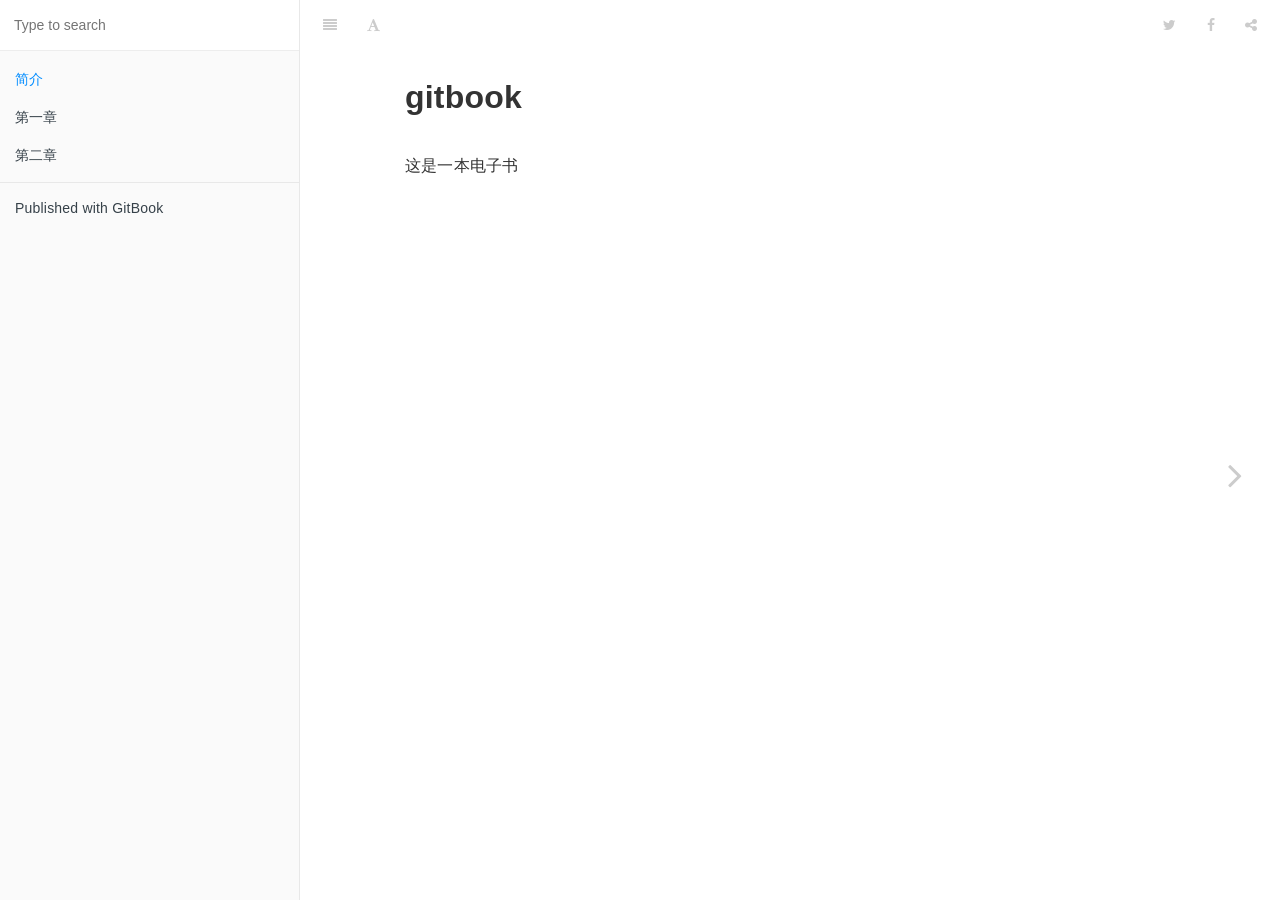
<file: gitbook/_book/index.html>
<!DOCTYPE HTML>
<html lang="" >
    <head>
        <meta charset="UTF-8">
        <meta content="text/html; charset=utf-8" http-equiv="Content-Type">
        <title>简介 · GitBook</title>
        <meta http-equiv="X-UA-Compatible" content="IE=edge" />
        <meta name="description" content="">
        <meta name="generator" content="GitBook 3.2.3">
        
        
        
    
    <link rel="stylesheet" href="gitbook/style.css">

    
            
                
                <link rel="stylesheet" href="gitbook/gitbook-plugin-highlight/website.css">
                
            
                
                <link rel="stylesheet" href="gitbook/gitbook-plugin-search/search.css">
                
            
                
                <link rel="stylesheet" href="gitbook/gitbook-plugin-fontsettings/website.css">
                
            
        

    

    
        
    
        
    
        
    
        
    
        
    
        
    

        
    
    
    <meta name="HandheldFriendly" content="true"/>
    <meta name="viewport" content="width=device-width, initial-scale=1, user-scalable=no">
    <meta name="apple-mobile-web-app-capable" content="yes">
    <meta name="apple-mobile-web-app-status-bar-style" content="black">
    <link rel="apple-touch-icon-precomposed" sizes="152x152" href="gitbook/images/apple-touch-icon-precomposed-152.png">
    <link rel="shortcut icon" href="gitbook/images/favicon.ico" type="image/x-icon">

    
    <link rel="next" href="ch01.html" />
    
    

    </head>
    <body>
        
<div class="book">
    <div class="book-summary">
        
            
<div id="book-search-input" role="search">
    <input type="text" placeholder="Type to search" />
</div>

            
                <nav role="navigation">
                


<ul class="summary">
    
    

    

    
        
        
    
        <li class="chapter active" data-level="1.1" data-path="./">
            
                <a href="./">
            
                    
                    简介
            
                </a>
            

            
        </li>
    
        <li class="chapter " data-level="1.2" data-path="ch01.html">
            
                <a href="ch01.html">
            
                    
                    第一章
            
                </a>
            

            
        </li>
    
        <li class="chapter " data-level="1.3" data-path="ch02.html">
            
                <a href="ch02.html">
            
                    
                    第二章
            
                </a>
            

            
        </li>
    

    

    <li class="divider"></li>

    <li>
        <a href="https://www.gitbook.com" target="blank" class="gitbook-link">
            Published with GitBook
        </a>
    </li>
</ul>


                </nav>
            
        
    </div>

    <div class="book-body">
        
            <div class="body-inner">
                
                    

<div class="book-header" role="navigation">
    

    <!-- Title -->
    <h1>
        <i class="fa fa-circle-o-notch fa-spin"></i>
        <a href="." >简介</a>
    </h1>
</div>




                    <div class="page-wrapper" tabindex="-1" role="main">
                        <div class="page-inner">
                            
<div id="book-search-results">
    <div class="search-noresults">
    
                                <section class="normal markdown-section">
                                
                                <h1 id="gitbook">gitbook</h1>
<p>&#x8FD9;&#x662F;&#x4E00;&#x672C;&#x7535;&#x5B50;&#x4E66;</p>

                                
                                </section>
                            
    </div>
    <div class="search-results">
        <div class="has-results">
            
            <h1 class="search-results-title"><span class='search-results-count'></span> results matching "<span class='search-query'></span>"</h1>
            <ul class="search-results-list"></ul>
            
        </div>
        <div class="no-results">
            
            <h1 class="search-results-title">No results matching "<span class='search-query'></span>"</h1>
            
        </div>
    </div>
</div>

                        </div>
                    </div>
                
            </div>

            
                
                
                <a href="ch01.html" class="navigation navigation-next navigation-unique" aria-label="Next page: 第一章">
                    <i class="fa fa-angle-right"></i>
                </a>
                
            
        
    </div>

    <script>
        var gitbook = gitbook || [];
        gitbook.push(function() {
            gitbook.page.hasChanged({"page":{"title":"简介","level":"1.1","depth":1,"next":{"title":"第一章","level":"1.2","depth":1,"path":"ch01.md","ref":"ch01.md","articles":[]},"dir":"ltr"},"config":{"gitbook":"*","theme":"default","variables":{},"plugins":[],"pluginsConfig":{"highlight":{},"search":{},"lunr":{"maxIndexSize":1000000,"ignoreSpecialCharacters":false},"sharing":{"facebook":true,"twitter":true,"google":false,"weibo":false,"instapaper":false,"vk":false,"all":["facebook","google","twitter","weibo","instapaper"]},"fontsettings":{"theme":"white","family":"sans","size":2},"theme-default":{"styles":{"website":"styles/website.css","pdf":"styles/pdf.css","epub":"styles/epub.css","mobi":"styles/mobi.css","ebook":"styles/ebook.css","print":"styles/print.css"},"showLevel":false}},"structure":{"langs":"LANGS.md","readme":"README.md","glossary":"GLOSSARY.md","summary":"SUMMARY.md"},"pdf":{"pageNumbers":true,"fontSize":12,"fontFamily":"Arial","paperSize":"a4","chapterMark":"pagebreak","pageBreaksBefore":"/","margin":{"right":62,"left":62,"top":56,"bottom":56}},"styles":{"website":"styles/website.css","pdf":"styles/pdf.css","epub":"styles/epub.css","mobi":"styles/mobi.css","ebook":"styles/ebook.css","print":"styles/print.css"}},"file":{"path":"README.md","mtime":"2020-02-21T01:41:39.051Z","type":"markdown"},"gitbook":{"version":"3.2.3","time":"2020-02-21T02:36:50.437Z"},"basePath":".","book":{"language":""}});
        });
    </script>
</div>

        
    <script src="gitbook/gitbook.js"></script>
    <script src="gitbook/theme.js"></script>
    
        
        <script src="gitbook/gitbook-plugin-search/search-engine.js"></script>
        
    
        
        <script src="gitbook/gitbook-plugin-search/search.js"></script>
        
    
        
        <script src="gitbook/gitbook-plugin-lunr/lunr.min.js"></script>
        
    
        
        <script src="gitbook/gitbook-plugin-lunr/search-lunr.js"></script>
        
    
        
        <script src="gitbook/gitbook-plugin-sharing/buttons.js"></script>
        
    
        
        <script src="gitbook/gitbook-plugin-fontsettings/fontsettings.js"></script>
        
    

    </body>
</html>
</file>
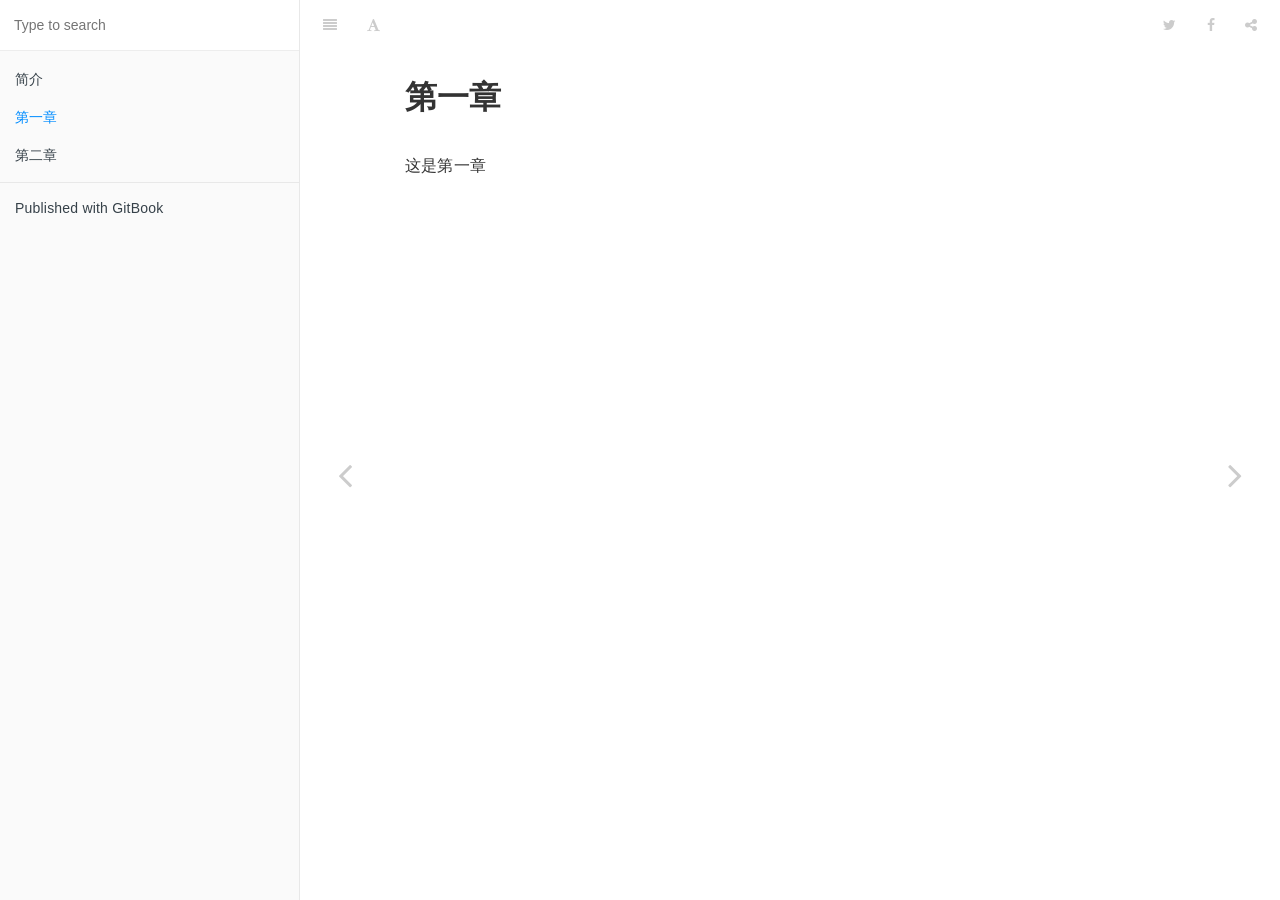
<file: gitbook/_book/ch01.html>
<!DOCTYPE HTML>
<html lang="" >
    <head>
        <meta charset="UTF-8">
        <meta content="text/html; charset=utf-8" http-equiv="Content-Type">
        <title>第一章 · GitBook</title>
        <meta http-equiv="X-UA-Compatible" content="IE=edge" />
        <meta name="description" content="">
        <meta name="generator" content="GitBook 3.2.3">
        
        
        
    
    <link rel="stylesheet" href="gitbook/style.css">

    
            
                
                <link rel="stylesheet" href="gitbook/gitbook-plugin-highlight/website.css">
                
            
                
                <link rel="stylesheet" href="gitbook/gitbook-plugin-search/search.css">
                
            
                
                <link rel="stylesheet" href="gitbook/gitbook-plugin-fontsettings/website.css">
                
            
        

    

    
        
    
        
    
        
    
        
    
        
    
        
    

        
    
    
    <meta name="HandheldFriendly" content="true"/>
    <meta name="viewport" content="width=device-width, initial-scale=1, user-scalable=no">
    <meta name="apple-mobile-web-app-capable" content="yes">
    <meta name="apple-mobile-web-app-status-bar-style" content="black">
    <link rel="apple-touch-icon-precomposed" sizes="152x152" href="gitbook/images/apple-touch-icon-precomposed-152.png">
    <link rel="shortcut icon" href="gitbook/images/favicon.ico" type="image/x-icon">

    
    <link rel="next" href="ch02.html" />
    
    
    <link rel="prev" href="./" />
    

    </head>
    <body>
        
<div class="book">
    <div class="book-summary">
        
            
<div id="book-search-input" role="search">
    <input type="text" placeholder="Type to search" />
</div>

            
                <nav role="navigation">
                


<ul class="summary">
    
    

    

    
        
        
    
        <li class="chapter " data-level="1.1" data-path="./">
            
                <a href="./">
            
                    
                    简介
            
                </a>
            

            
        </li>
    
        <li class="chapter active" data-level="1.2" data-path="ch01.html">
            
                <a href="ch01.html">
            
                    
                    第一章
            
                </a>
            

            
        </li>
    
        <li class="chapter " data-level="1.3" data-path="ch02.html">
            
                <a href="ch02.html">
            
                    
                    第二章
            
                </a>
            

            
        </li>
    

    

    <li class="divider"></li>

    <li>
        <a href="https://www.gitbook.com" target="blank" class="gitbook-link">
            Published with GitBook
        </a>
    </li>
</ul>


                </nav>
            
        
    </div>

    <div class="book-body">
        
            <div class="body-inner">
                
                    

<div class="book-header" role="navigation">
    

    <!-- Title -->
    <h1>
        <i class="fa fa-circle-o-notch fa-spin"></i>
        <a href="." >第一章</a>
    </h1>
</div>




                    <div class="page-wrapper" tabindex="-1" role="main">
                        <div class="page-inner">
                            
<div id="book-search-results">
    <div class="search-noresults">
    
                                <section class="normal markdown-section">
                                
                                <h1 id="&#x7B2C;&#x4E00;&#x7AE0;">&#x7B2C;&#x4E00;&#x7AE0;</h1>
<p>&#x8FD9;&#x662F;&#x7B2C;&#x4E00;&#x7AE0;</p>

                                
                                </section>
                            
    </div>
    <div class="search-results">
        <div class="has-results">
            
            <h1 class="search-results-title"><span class='search-results-count'></span> results matching "<span class='search-query'></span>"</h1>
            <ul class="search-results-list"></ul>
            
        </div>
        <div class="no-results">
            
            <h1 class="search-results-title">No results matching "<span class='search-query'></span>"</h1>
            
        </div>
    </div>
</div>

                        </div>
                    </div>
                
            </div>

            
                
                <a href="./" class="navigation navigation-prev " aria-label="Previous page: 简介">
                    <i class="fa fa-angle-left"></i>
                </a>
                
                
                <a href="ch02.html" class="navigation navigation-next " aria-label="Next page: 第二章">
                    <i class="fa fa-angle-right"></i>
                </a>
                
            
        
    </div>

    <script>
        var gitbook = gitbook || [];
        gitbook.push(function() {
            gitbook.page.hasChanged({"page":{"title":"第一章","level":"1.2","depth":1,"next":{"title":"第二章","level":"1.3","depth":1,"path":"ch02.md","ref":"ch02.md","articles":[]},"previous":{"title":"简介","level":"1.1","depth":1,"path":"README.md","ref":"README.md","articles":[]},"dir":"ltr"},"config":{"gitbook":"*","theme":"default","variables":{},"plugins":[],"pluginsConfig":{"highlight":{},"search":{},"lunr":{"maxIndexSize":1000000,"ignoreSpecialCharacters":false},"sharing":{"facebook":true,"twitter":true,"google":false,"weibo":false,"instapaper":false,"vk":false,"all":["facebook","google","twitter","weibo","instapaper"]},"fontsettings":{"theme":"white","family":"sans","size":2},"theme-default":{"styles":{"website":"styles/website.css","pdf":"styles/pdf.css","epub":"styles/epub.css","mobi":"styles/mobi.css","ebook":"styles/ebook.css","print":"styles/print.css"},"showLevel":false}},"structure":{"langs":"LANGS.md","readme":"README.md","glossary":"GLOSSARY.md","summary":"SUMMARY.md"},"pdf":{"pageNumbers":true,"fontSize":12,"fontFamily":"Arial","paperSize":"a4","chapterMark":"pagebreak","pageBreaksBefore":"/","margin":{"right":62,"left":62,"top":56,"bottom":56}},"styles":{"website":"styles/website.css","pdf":"styles/pdf.css","epub":"styles/epub.css","mobi":"styles/mobi.css","ebook":"styles/ebook.css","print":"styles/print.css"}},"file":{"path":"ch01.md","mtime":"2020-02-21T01:39:13.691Z","type":"markdown"},"gitbook":{"version":"3.2.3","time":"2020-02-21T02:36:50.437Z"},"basePath":".","book":{"language":""}});
        });
    </script>
</div>

        
    <script src="gitbook/gitbook.js"></script>
    <script src="gitbook/theme.js"></script>
    
        
        <script src="gitbook/gitbook-plugin-search/search-engine.js"></script>
        
    
        
        <script src="gitbook/gitbook-plugin-search/search.js"></script>
        
    
        
        <script src="gitbook/gitbook-plugin-lunr/lunr.min.js"></script>
        
    
        
        <script src="gitbook/gitbook-plugin-lunr/search-lunr.js"></script>
        
    
        
        <script src="gitbook/gitbook-plugin-sharing/buttons.js"></script>
        
    
        
        <script src="gitbook/gitbook-plugin-fontsettings/fontsettings.js"></script>
        
    

    </body>
</html>
</file>
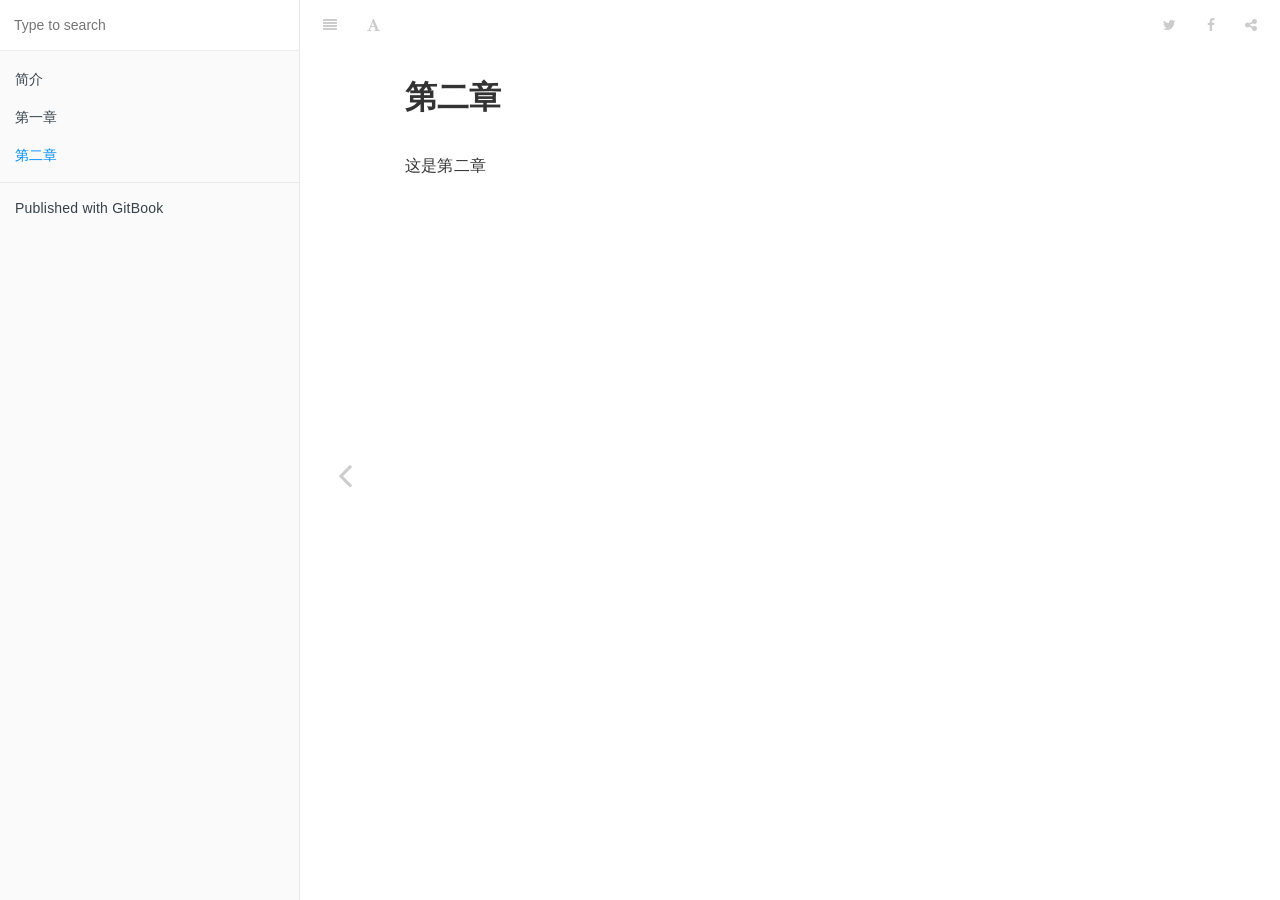
<file: gitbook/_book/ch02.html>
<!DOCTYPE HTML>
<html lang="" >
    <head>
        <meta charset="UTF-8">
        <meta content="text/html; charset=utf-8" http-equiv="Content-Type">
        <title>第二章 · GitBook</title>
        <meta http-equiv="X-UA-Compatible" content="IE=edge" />
        <meta name="description" content="">
        <meta name="generator" content="GitBook 3.2.3">
        
        
        
    
    <link rel="stylesheet" href="gitbook/style.css">

    
            
                
                <link rel="stylesheet" href="gitbook/gitbook-plugin-highlight/website.css">
                
            
                
                <link rel="stylesheet" href="gitbook/gitbook-plugin-search/search.css">
                
            
                
                <link rel="stylesheet" href="gitbook/gitbook-plugin-fontsettings/website.css">
                
            
        

    

    
        
    
        
    
        
    
        
    
        
    
        
    

        
    
    
    <meta name="HandheldFriendly" content="true"/>
    <meta name="viewport" content="width=device-width, initial-scale=1, user-scalable=no">
    <meta name="apple-mobile-web-app-capable" content="yes">
    <meta name="apple-mobile-web-app-status-bar-style" content="black">
    <link rel="apple-touch-icon-precomposed" sizes="152x152" href="gitbook/images/apple-touch-icon-precomposed-152.png">
    <link rel="shortcut icon" href="gitbook/images/favicon.ico" type="image/x-icon">

    
    
    <link rel="prev" href="ch01.html" />
    

    </head>
    <body>
        
<div class="book">
    <div class="book-summary">
        
            
<div id="book-search-input" role="search">
    <input type="text" placeholder="Type to search" />
</div>

            
                <nav role="navigation">
                


<ul class="summary">
    
    

    

    
        
        
    
        <li class="chapter " data-level="1.1" data-path="./">
            
                <a href="./">
            
                    
                    简介
            
                </a>
            

            
        </li>
    
        <li class="chapter " data-level="1.2" data-path="ch01.html">
            
                <a href="ch01.html">
            
                    
                    第一章
            
                </a>
            

            
        </li>
    
        <li class="chapter active" data-level="1.3" data-path="ch02.html">
            
                <a href="ch02.html">
            
                    
                    第二章
            
                </a>
            

            
        </li>
    

    

    <li class="divider"></li>

    <li>
        <a href="https://www.gitbook.com" target="blank" class="gitbook-link">
            Published with GitBook
        </a>
    </li>
</ul>


                </nav>
            
        
    </div>

    <div class="book-body">
        
            <div class="body-inner">
                
                    

<div class="book-header" role="navigation">
    

    <!-- Title -->
    <h1>
        <i class="fa fa-circle-o-notch fa-spin"></i>
        <a href="." >第二章</a>
    </h1>
</div>




                    <div class="page-wrapper" tabindex="-1" role="main">
                        <div class="page-inner">
                            
<div id="book-search-results">
    <div class="search-noresults">
    
                                <section class="normal markdown-section">
                                
                                <h1 id="&#x7B2C;&#x4E8C;&#x7AE0;">&#x7B2C;&#x4E8C;&#x7AE0;</h1>
<p>&#x8FD9;&#x662F;&#x7B2C;&#x4E8C;&#x7AE0;</p>

                                
                                </section>
                            
    </div>
    <div class="search-results">
        <div class="has-results">
            
            <h1 class="search-results-title"><span class='search-results-count'></span> results matching "<span class='search-query'></span>"</h1>
            <ul class="search-results-list"></ul>
            
        </div>
        <div class="no-results">
            
            <h1 class="search-results-title">No results matching "<span class='search-query'></span>"</h1>
            
        </div>
    </div>
</div>

                        </div>
                    </div>
                
            </div>

            
                
                <a href="ch01.html" class="navigation navigation-prev navigation-unique" aria-label="Previous page: 第一章">
                    <i class="fa fa-angle-left"></i>
                </a>
                
                
            
        
    </div>

    <script>
        var gitbook = gitbook || [];
        gitbook.push(function() {
            gitbook.page.hasChanged({"page":{"title":"第二章","level":"1.3","depth":1,"previous":{"title":"第一章","level":"1.2","depth":1,"path":"ch01.md","ref":"ch01.md","articles":[]},"dir":"ltr"},"config":{"gitbook":"*","theme":"default","variables":{},"plugins":[],"pluginsConfig":{"highlight":{},"search":{},"lunr":{"maxIndexSize":1000000,"ignoreSpecialCharacters":false},"sharing":{"facebook":true,"twitter":true,"google":false,"weibo":false,"instapaper":false,"vk":false,"all":["facebook","google","twitter","weibo","instapaper"]},"fontsettings":{"theme":"white","family":"sans","size":2},"theme-default":{"styles":{"website":"styles/website.css","pdf":"styles/pdf.css","epub":"styles/epub.css","mobi":"styles/mobi.css","ebook":"styles/ebook.css","print":"styles/print.css"},"showLevel":false}},"structure":{"langs":"LANGS.md","readme":"README.md","glossary":"GLOSSARY.md","summary":"SUMMARY.md"},"pdf":{"pageNumbers":true,"fontSize":12,"fontFamily":"Arial","paperSize":"a4","chapterMark":"pagebreak","pageBreaksBefore":"/","margin":{"right":62,"left":62,"top":56,"bottom":56}},"styles":{"website":"styles/website.css","pdf":"styles/pdf.css","epub":"styles/epub.css","mobi":"styles/mobi.css","ebook":"styles/ebook.css","print":"styles/print.css"}},"file":{"path":"ch02.md","mtime":"2020-02-21T01:39:11.315Z","type":"markdown"},"gitbook":{"version":"3.2.3","time":"2020-02-21T02:36:50.437Z"},"basePath":".","book":{"language":""}});
        });
    </script>
</div>

        
    <script src="gitbook/gitbook.js"></script>
    <script src="gitbook/theme.js"></script>
    
        
        <script src="gitbook/gitbook-plugin-search/search-engine.js"></script>
        
    
        
        <script src="gitbook/gitbook-plugin-search/search.js"></script>
        
    
        
        <script src="gitbook/gitbook-plugin-lunr/lunr.min.js"></script>
        
    
        
        <script src="gitbook/gitbook-plugin-lunr/search-lunr.js"></script>
        
    
        
        <script src="gitbook/gitbook-plugin-sharing/buttons.js"></script>
        
    
        
        <script src="gitbook/gitbook-plugin-fontsettings/fontsettings.js"></script>
        
    

    </body>
</html>
</file>
<file: gitbook/_book/gitbook/gitbook-plugin-highlight/website.css>
.book .book-body .page-wrapper .page-inner section.normal pre,
.book .book-body .page-wrapper .page-inner section.normal code {
  /* http://jmblog.github.com/color-themes-for-google-code-highlightjs */
  /* Tomorrow Comment */
  /* Tomorrow Red */
  /* Tomorrow Orange */
  /* Tomorrow Yellow */
  /* Tomorrow Green */
  /* Tomorrow Aqua */
  /* Tomorrow Blue */
  /* Tomorrow Purple */
}
.book .book-body .page-wrapper .page-inner section.normal pre .hljs-comment,
.book .book-body .page-wrapper .page-inner section.normal code .hljs-comment,
.book .book-body .page-wrapper .page-inner section.normal pre .hljs-title,
.book .book-body .page-wrapper .page-inner section.normal code .hljs-title {
  color: #8e908c;
}
.book .book-body .page-wrapper .page-inner section.normal pre .hljs-variable,
.book .book-body .page-wrapper .page-inner section.normal code .hljs-variable,
.book .book-body .page-wrapper .page-inner section.normal pre .hljs-attribute,
.book .book-body .page-wrapper .page-inner section.normal code .hljs-attribute,
.book .book-body .page-wrapper .page-inner section.normal pre .hljs-tag,
.book .book-body .page-wrapper .page-inner section.normal code .hljs-tag,
.book .book-body .page-wrapper .page-inner section.normal pre .hljs-regexp,
.book .book-body .page-wrapper .page-inner section.normal code .hljs-regexp,
.book .book-body .page-wrapper .page-inner section.normal pre .hljs-deletion,
.book .book-body .page-wrapper .page-inner section.normal code .hljs-deletion,
.book .book-body .page-wrapper .page-inner section.normal pre .ruby .hljs-constant,
.book .book-body .page-wrapper .page-inner section.normal code .ruby .hljs-constant,
.book .book-body .page-wrapper .page-inner section.normal pre .xml .hljs-tag .hljs-title,
.book .book-body .page-wrapper .page-inner section.normal code .xml .hljs-tag .hljs-title,
.book .book-body .page-wrapper .page-inner section.normal pre .xml .hljs-pi,
.book .book-body .page-wrapper .page-inner section.normal code .xml .hljs-pi,
.book .book-body .page-wrapper .page-inner section.normal pre .xml .hljs-doctype,
.book .book-body .page-wrapper .page-inner section.normal code .xml .hljs-doctype,
.book .book-body .page-wrapper .page-inner section.normal pre .html .hljs-doctype,
.book .book-body .page-wrapper .page-inner section.normal code .html .hljs-doctype,
.book .book-body .page-wrapper .page-inner section.normal pre .css .hljs-id,
.book .book-body .page-wrapper .page-inner section.normal code .css .hljs-id,
.book .book-body .page-wrapper .page-inner section.normal pre .css .hljs-class,
.book .book-body .page-wrapper .page-inner section.normal code .css .hljs-class,
.book .book-body .page-wrapper .page-inner section.normal pre .css .hljs-pseudo,
.book .book-body .page-wrapper .page-inner section.normal code .css .hljs-pseudo {
  color: #c82829;
}
.book .book-body .page-wrapper .page-inner section.normal pre .hljs-number,
.book .book-body .page-wrapper .page-inner section.normal code .hljs-number,
.book .book-body .page-wrapper .page-inner section.normal pre .hljs-preprocessor,
.book .book-body .page-wrapper .page-inner section.normal code .hljs-preprocessor,
.book .book-body .page-wrapper .page-inner section.normal pre .hljs-pragma,
.book .book-body .page-wrapper .page-inner section.normal code .hljs-pragma,
.book .book-body .page-wrapper .page-inner section.normal pre .hljs-built_in,
.book .book-body .page-wrapper .page-inner section.normal code .hljs-built_in,
.book .book-body .page-wrapper .page-inner section.normal pre .hljs-literal,
.book .book-body .page-wrapper .page-inner section.normal code .hljs-literal,
.book .book-body .page-wrapper .page-inner section.normal pre .hljs-params,
.book .book-body .page-wrapper .page-inner section.normal code .hljs-params,
.book .book-body .page-wrapper .page-inner section.normal pre .hljs-constant,
.book .book-body .page-wrapper .page-inner section.normal code .hljs-constant {
  color: #f5871f;
}
.book .book-body .page-wrapper .page-inner section.normal pre .ruby .hljs-class .hljs-title,
.book .book-body .page-wrapper .page-inner section.normal code .ruby .hljs-class .hljs-title,
.book .book-body .page-wrapper .page-inner section.normal pre .css .hljs-rules .hljs-attribute,
.book .book-body .page-wrapper .page-inner section.normal code .css .hljs-rules .hljs-attribute {
  color: #eab700;
}
.book .book-body .page-wrapper .page-inner section.normal pre .hljs-string,
.book .book-body .page-wrapper .page-inner section.normal code .hljs-string,
.book .book-body .page-wrapper .page-inner section.normal pre .hljs-value,
.book .book-body .page-wrapper .page-inner section.normal code .hljs-value,
.book .book-body .page-wrapper .page-inner section.normal pre .hljs-inheritance,
.book .book-body .page-wrapper .page-inner section.normal code .hljs-inheritance,
.book .book-body .page-wrapper .page-inner section.normal pre .hljs-header,
.book .book-body .page-wrapper .page-inner section.normal code .hljs-header,
.book .book-body .page-wrapper .page-inner section.normal pre .hljs-addition,
.book .book-body .page-wrapper .page-inner section.normal code .hljs-addition,
.book .book-body .page-wrapper .page-inner section.normal pre .ruby .hljs-symbol,
.book .book-body .page-wrapper .page-inner section.normal code .ruby .hljs-symbol,
.book .book-body .page-wrapper .page-inner section.normal pre .xml .hljs-cdata,
.book .book-body .page-wrapper .page-inner section.normal code .xml .hljs-cdata {
  color: #718c00;
}
.book .book-body .page-wrapper .page-inner section.normal pre .css .hljs-hexcolor,
.book .book-body .page-wrapper .page-inner section.normal code .css .hljs-hexcolor {
  color: #3e999f;
}
.book .book-body .page-wrapper .page-inner section.normal pre .hljs-function,
.book .book-body .page-wrapper .page-inner section.normal code .hljs-function,
.book .book-body .page-wrapper .page-inner section.normal pre .python .hljs-decorator,
.book .book-body .page-wrapper .page-inner section.normal code .python .hljs-decorator,
.book .book-body .page-wrapper .page-inner section.normal pre .python .hljs-title,
.book .book-body .page-wrapper .page-inner section.normal code .python .hljs-title,
.book .book-body .page-wrapper .page-inner section.normal pre .ruby .hljs-function .hljs-title,
.book .book-body .page-wrapper .page-inner section.normal code .ruby .hljs-function .hljs-title,
.book .book-body .page-wrapper .page-inner section.normal pre .ruby .hljs-title .hljs-keyword,
.book .book-body .page-wrapper .page-inner section.normal code .ruby .hljs-title .hljs-keyword,
.book .book-body .page-wrapper .page-inner section.normal pre .perl .hljs-sub,
.book .book-body .page-wrapper .page-inner section.normal code .perl .hljs-sub,
.book .book-body .page-wrapper .page-inner section.normal pre .javascript .hljs-title,
.book .book-body .page-wrapper .page-inner section.normal code .javascript .hljs-title,
.book .book-body .page-wrapper .page-inner section.normal pre .coffeescript .hljs-title,
.book .book-body .page-wrapper .page-inner section.normal code .coffeescript .hljs-title {
  color: #4271ae;
}
.book .book-body .page-wrapper .page-inner section.normal pre .hljs-keyword,
.book .book-body .page-wrapper .page-inner section.normal code .hljs-keyword,
.book .book-body .page-wrapper .page-inner section.normal pre .javascript .hljs-function,
.book .book-body .page-wrapper .page-inner section.normal code .javascript .hljs-function {
  color: #8959a8;
}
.book .book-body .page-wrapper .page-inner section.normal pre .hljs,
.book .book-body .page-wrapper .page-inner section.normal code .hljs {
  display: block;
  background: white;
  color: #4d4d4c;
  padding: 0.5em;
}
.book .book-body .page-wrapper .page-inner section.normal pre .coffeescript .javascript,
.book .book-body .page-wrapper .page-inner section.normal code .coffeescript .javascript,
.book .book-body .page-wrapper .page-inner section.normal pre .javascript .xml,
.book .book-body .page-wrapper .page-inner section.normal code .javascript .xml,
.book .book-body .page-wrapper .page-inner section.normal pre .tex .hljs-formula,
.book .book-body .page-wrapper .page-inner section.normal code .tex .hljs-formula,
.book .book-body .page-wrapper .page-inner section.normal pre .xml .javascript,
.book .book-body .page-wrapper .page-inner section.normal code .xml .javascript,
.book .book-body .page-wrapper .page-inner section.normal pre .xml .vbscript,
.book .book-body .page-wrapper .page-inner section.normal code .xml .vbscript,
.book .book-body .page-wrapper .page-inner section.normal pre .xml .css,
.book .book-body .page-wrapper .page-inner section.normal code .xml .css,
.book .book-body .page-wrapper .page-inner section.normal pre .xml .hljs-cdata,
.book .book-body .page-wrapper .page-inner section.normal code .xml .hljs-cdata {
  opacity: 0.5;
}
.book.color-theme-1 .book-body .page-wrapper .page-inner section.normal pre,
.book.color-theme-1 .book-body .page-wrapper .page-inner section.normal code {
  /*

Orginal Style from ethanschoonover.com/solarized (c) Jeremy Hull <sourdrums@gmail.com>

*/
  /* Solarized Green */
  /* Solarized Cyan */
  /* Solarized Blue */
  /* Solarized Yellow */
  /* Solarized Orange */
  /* Solarized Red */
  /* Solarized Violet */
}
.book.color-theme-1 .book-body .page-wrapper .page-inner section.normal pre .hljs,
.book.color-theme-1 .book-body .page-wrapper .page-inner section.normal code .hljs {
  display: block;
  padding: 0.5em;
  background: #fdf6e3;
  color: #657b83;
}
.book.color-theme-1 .book-body .page-wrapper .page-inner section.normal pre .hljs-comment,
.book.color-theme-1 .book-body .page-wrapper .page-inner section.normal code .hljs-comment,
.book.color-theme-1 .book-body .page-wrapper .page-inner section.normal pre .hljs-template_comment,
.book.color-theme-1 .book-body .page-wrapper .page-inner section.normal code .hljs-template_comment,
.book.color-theme-1 .book-body .page-wrapper .page-inner section.normal pre .diff .hljs-header,
.book.color-theme-1 .book-body .page-wrapper .page-inner section.normal code .diff .hljs-header,
.book.color-theme-1 .book-body .page-wrapper .page-inner section.normal pre .hljs-doctype,
.book.color-theme-1 .book-body .page-wrapper .page-inner section.normal code .hljs-doctype,
.book.color-theme-1 .book-body .page-wrapper .page-inner section.normal pre .hljs-pi,
.book.color-theme-1 .book-body .page-wrapper .page-inner section.normal code .hljs-pi,
.book.color-theme-1 .book-body .page-wrapper .page-inner section.normal pre .lisp .hljs-string,
.book.color-theme-1 .book-body .page-wrapper .page-inner section.normal code .lisp .hljs-string,
.book.color-theme-1 .book-body .page-wrapper .page-inner section.normal pre .hljs-javadoc,
.book.color-theme-1 .book-body .page-wrapper .page-inner section.normal code .hljs-javadoc {
  color: #93a1a1;
}
.book.color-theme-1 .book-body .page-wrapper .page-inner section.normal pre .hljs-keyword,
.book.color-theme-1 .book-body .page-wrapper .page-inner section.normal code .hljs-keyword,
.book.color-theme-1 .book-body .page-wrapper .page-inner section.normal pre .hljs-winutils,
.book.color-theme-1 .book-body .page-wrapper .page-inner section.normal code .hljs-winutils,
.book.color-theme-1 .book-body .page-wrapper .page-inner section.normal pre .method,
.book.color-theme-1 .book-body .page-wrapper .page-inner section.normal code .method,
.book.color-theme-1 .book-body .page-wrapper .page-inner section.normal pre .hljs-addition,
.book.color-theme-1 .book-body .page-wrapper .page-inner section.normal code .hljs-addition,
.book.color-theme-1 .book-body .page-wrapper .page-inner section.normal pre .css .hljs-tag,
.book.color-theme-1 .book-body .page-wrapper .page-inner section.normal code .css .hljs-tag,
.book.color-theme-1 .book-body .page-wrapper .page-inner section.normal pre .hljs-request,
.book.color-theme-1 .book-body .page-wrapper .page-inner section.normal code .hljs-request,
.book.color-theme-1 .book-body .page-wrapper .page-inner section.normal pre .hljs-status,
.book.color-theme-1 .book-body .page-wrapper .page-inner section.normal code .hljs-status,
.book.color-theme-1 .book-body .page-wrapper .page-inner section.normal pre .nginx .hljs-title,
.book.color-theme-1 .book-body .page-wrapper .page-inner section.normal code .nginx .hljs-title {
  color: #859900;
}
.book.color-theme-1 .book-body .page-wrapper .page-inner section.normal pre .hljs-number,
.book.color-theme-1 .book-body .page-wrapper .page-inner section.normal code .hljs-number,
.book.color-theme-1 .book-body .page-wrapper .page-inner section.normal pre .hljs-command,
.book.color-theme-1 .book-body .page-wrapper .page-inner section.normal code .hljs-command,
.book.color-theme-1 .book-body .page-wrapper .page-inner section.normal pre .hljs-string,
.book.color-theme-1 .book-body .page-wrapper .page-inner section.normal code .hljs-string,
.book.color-theme-1 .book-body .page-wrapper .page-inner section.normal pre .hljs-tag .hljs-value,
.book.color-theme-1 .book-body .page-wrapper .page-inner section.normal code .hljs-tag .hljs-value,
.book.color-theme-1 .book-body .page-wrapper .page-inner section.normal pre .hljs-rules .hljs-value,
.book.color-theme-1 .book-body .page-wrapper .page-inner section.normal code .hljs-rules .hljs-value,
.book.color-theme-1 .book-body .page-wrapper .page-inner section.normal pre .hljs-phpdoc,
.book.color-theme-1 .book-body .page-wrapper .page-inner section.normal code .hljs-phpdoc,
.book.color-theme-1 .book-body .page-wrapper .page-inner section.normal pre .tex .hljs-formula,
.book.color-theme-1 .book-body .page-wrapper .page-inner section.normal code .tex .hljs-formula,
.book.color-theme-1 .book-body .page-wrapper .page-inner section.normal pre .hljs-regexp,
.book.color-theme-1 .book-body .page-wrapper .page-inner section.normal code .hljs-regexp,
.book.color-theme-1 .book-body .page-wrapper .page-inner section.normal pre .hljs-hexcolor,
.book.color-theme-1 .book-body .page-wrapper .page-inner section.normal code .hljs-hexcolor,
.book.color-theme-1 .book-body .page-wrapper .page-inner section.normal pre .hljs-link_url,
.book.color-theme-1 .book-body .page-wrapper .page-inner section.normal code .hljs-link_url {
  color: #2aa198;
}
.book.color-theme-1 .book-body .page-wrapper .page-inner section.normal pre .hljs-title,
.book.color-theme-1 .book-body .page-wrapper .page-inner section.normal code .hljs-title,
.book.color-theme-1 .book-body .page-wrapper .page-inner section.normal pre .hljs-localvars,
.book.color-theme-1 .book-body .page-wrapper .page-inner section.normal code .hljs-localvars,
.book.color-theme-1 .book-body .page-wrapper .page-inner section.normal pre .hljs-chunk,
.book.color-theme-1 .book-body .page-wrapper .page-inner section.normal code .hljs-chunk,
.book.color-theme-1 .book-body .page-wrapper .page-inner section.normal pre .hljs-decorator,
.book.color-theme-1 .book-body .page-wrapper .page-inner section.normal code .hljs-decorator,
.book.color-theme-1 .book-body .page-wrapper .page-inner section.normal pre .hljs-built_in,
.book.color-theme-1 .book-body .page-wrapper .page-inner section.normal code .hljs-built_in,
.book.color-theme-1 .book-body .page-wrapper .page-inner section.normal pre .hljs-identifier,
.book.color-theme-1 .book-body .page-wrapper .page-inner section.normal code .hljs-identifier,
.book.color-theme-1 .book-body .page-wrapper .page-inner section.normal pre .vhdl .hljs-literal,
.book.color-theme-1 .book-body .page-wrapper .page-inner section.normal code .vhdl .hljs-literal,
.book.color-theme-1 .book-body .page-wrapper .page-inner section.normal pre .hljs-id,
.book.color-theme-1 .book-body .page-wrapper .page-inner section.normal code .hljs-id,
.book.color-theme-1 .book-body .page-wrapper .page-inner section.normal pre .css .hljs-function,
.book.color-theme-1 .book-body .page-wrapper .page-inner section.normal code .css .hljs-function {
  color: #268bd2;
}
.book.color-theme-1 .book-body .page-wrapper .page-inner section.normal pre .hljs-attribute,
.book.color-theme-1 .book-body .page-wrapper .page-inner section.normal code .hljs-attribute,
.book.color-theme-1 .book-body .page-wrapper .page-inner section.normal pre .hljs-variable,
.book.color-theme-1 .book-body .page-wrapper .page-inner section.normal code .hljs-variable,
.book.color-theme-1 .book-body .page-wrapper .page-inner section.normal pre .lisp .hljs-body,
.book.color-theme-1 .book-body .page-wrapper .page-inner section.normal code .lisp .hljs-body,
.book.color-theme-1 .book-body .page-wrapper .page-inner section.normal pre .smalltalk .hljs-number,
.book.color-theme-1 .book-body .page-wrapper .page-inner section.normal code .smalltalk .hljs-number,
.book.color-theme-1 .book-body .page-wrapper .page-inner section.normal pre .hljs-constant,
.book.color-theme-1 .book-body .page-wrapper .page-inner section.normal code .hljs-constant,
.book.color-theme-1 .book-body .page-wrapper .page-inner section.normal pre .hljs-class .hljs-title,
.book.color-theme-1 .book-body .page-wrapper .page-inner section.normal code .hljs-class .hljs-title,
.book.color-theme-1 .book-body .page-wrapper .page-inner section.normal pre .hljs-parent,
.book.color-theme-1 .book-body .page-wrapper .page-inner section.normal code .hljs-parent,
.book.color-theme-1 .book-body .page-wrapper .page-inner section.normal pre .haskell .hljs-type,
.book.color-theme-1 .book-body .page-wrapper .page-inner section.normal code .haskell .hljs-type,
.book.color-theme-1 .book-body .page-wrapper .page-inner section.normal pre .hljs-link_reference,
.book.color-theme-1 .book-body .page-wrapper .page-inner section.normal code .hljs-link_reference {
  color: #b58900;
}
.book.color-theme-1 .book-body .page-wrapper .page-inner section.normal pre .hljs-preprocessor,
.book.color-theme-1 .book-body .page-wrapper .page-inner section.normal code .hljs-preprocessor,
.book.color-theme-1 .book-body .page-wrapper .page-inner section.normal pre .hljs-preprocessor .hljs-keyword,
.book.color-theme-1 .book-body .page-wrapper .page-inner section.normal code .hljs-preprocessor .hljs-keyword,
.book.color-theme-1 .book-body .page-wrapper .page-inner section.normal pre .hljs-pragma,
.book.color-theme-1 .book-body .page-wrapper .page-inner section.normal code .hljs-pragma,
.book.color-theme-1 .book-body .page-wrapper .page-inner section.normal pre .hljs-shebang,
.book.color-theme-1 .book-body .page-wrapper .page-inner section.normal code .hljs-shebang,
.book.color-theme-1 .book-body .page-wrapper .page-inner section.normal pre .hljs-symbol,
.book.color-theme-1 .book-body .page-wrapper .page-inner section.normal code .hljs-symbol,
.book.color-theme-1 .book-body .page-wrapper .page-inner section.normal pre .hljs-symbol .hljs-string,
.book.color-theme-1 .book-body .page-wrapper .page-inner section.normal code .hljs-symbol .hljs-string,
.book.color-theme-1 .book-body .page-wrapper .page-inner section.normal pre .diff .hljs-change,
.book.color-theme-1 .book-body .page-wrapper .page-inner section.normal code .diff .hljs-change,
.book.color-theme-1 .book-body .page-wrapper .page-inner section.normal pre .hljs-special,
.book.color-theme-1 .book-body .page-wrapper .page-inner section.normal code .hljs-special,
.book.color-theme-1 .book-body .page-wrapper .page-inner section.normal pre .hljs-attr_selector,
.book.color-theme-1 .book-body .page-wrapper .page-inner section.normal code .hljs-attr_selector,
.book.color-theme-1 .book-body .page-wrapper .page-inner section.normal pre .hljs-subst,
.book.color-theme-1 .book-body .page-wrapper .page-inner section.normal code .hljs-subst,
.book.color-theme-1 .book-body .page-wrapper .page-inner section.normal pre .hljs-cdata,
.book.color-theme-1 .book-body .page-wrapper .page-inner section.normal code .hljs-cdata,
.book.color-theme-1 .book-body .page-wrapper .page-inner section.normal pre .clojure .hljs-title,
.book.color-theme-1 .book-body .page-wrapper .page-inner section.normal code .clojure .hljs-title,
.book.color-theme-1 .book-body .page-wrapper .page-inner section.normal pre .css .hljs-pseudo,
.book.color-theme-1 .book-body .page-wrapper .page-inner section.normal code .css .hljs-pseudo,
.book.color-theme-1 .book-body .page-wrapper .page-inner section.normal pre .hljs-header,
.book.color-theme-1 .book-body .page-wrapper .page-inner section.normal code .hljs-header {
  color: #cb4b16;
}
.book.color-theme-1 .book-body .page-wrapper .page-inner section.normal pre .hljs-deletion,
.book.color-theme-1 .book-body .page-wrapper .page-inner section.normal code .hljs-deletion,
.book.color-theme-1 .book-body .page-wrapper .page-inner section.normal pre .hljs-important,
.book.color-theme-1 .book-body .page-wrapper .page-inner section.normal code .hljs-important {
  color: #dc322f;
}
.book.color-theme-1 .book-body .page-wrapper .page-inner section.normal pre .hljs-link_label,
.book.color-theme-1 .book-body .page-wrapper .page-inner section.normal code .hljs-link_label {
  color: #6c71c4;
}
.book.color-theme-1 .book-body .page-wrapper .page-inner section.normal pre .tex .hljs-formula,
.book.color-theme-1 .book-body .page-wrapper .page-inner section.normal code .tex .hljs-formula {
  background: #eee8d5;
}
.book.color-theme-2 .book-body .page-wrapper .page-inner section.normal pre,
.book.color-theme-2 .book-body .page-wrapper .page-inner section.normal code {
  /* Tomorrow Night Bright Theme */
  /* Original theme - https://github.com/chriskempson/tomorrow-theme */
  /* http://jmblog.github.com/color-themes-for-google-code-highlightjs */
  /* Tomorrow Comment */
  /* Tomorrow Red */
  /* Tomorrow Orange */
  /* Tomorrow Yellow */
  /* Tomorrow Green */
  /* Tomorrow Aqua */
  /* Tomorrow Blue */
  /* Tomorrow Purple */
}
.book.color-theme-2 .book-body .page-wrapper .page-inner section.normal pre .hljs-comment,
.book.color-theme-2 .book-body .page-wrapper .page-inner section.normal code .hljs-comment,
.book.color-theme-2 .book-body .page-wrapper .page-inner section.normal pre .hljs-title,
.book.color-theme-2 .book-body .page-wrapper .page-inner section.normal code .hljs-title {
  color: #969896;
}
.book.color-theme-2 .book-body .page-wrapper .page-inner section.normal pre .hljs-variable,
.book.color-theme-2 .book-body .page-wrapper .page-inner section.normal code .hljs-variable,
.book.color-theme-2 .book-body .page-wrapper .page-inner section.normal pre .hljs-attribute,
.book.color-theme-2 .book-body .page-wrapper .page-inner section.normal code .hljs-attribute,
.book.color-theme-2 .book-body .page-wrapper .page-inner section.normal pre .hljs-tag,
.book.color-theme-2 .book-body .page-wrapper .page-inner section.normal code .hljs-tag,
.book.color-theme-2 .book-body .page-wrapper .page-inner section.normal pre .hljs-regexp,
.book.color-theme-2 .book-body .page-wrapper .page-inner section.normal code .hljs-regexp,
.book.color-theme-2 .book-body .page-wrapper .page-inner section.normal pre .hljs-deletion,
.book.color-theme-2 .book-body .page-wrapper .page-inner section.normal code .hljs-deletion,
.book.color-theme-2 .book-body .page-wrapper .page-inner section.normal pre .ruby .hljs-constant,
.book.color-theme-2 .book-body .page-wrapper .page-inner section.normal code .ruby .hljs-constant,
.book.color-theme-2 .book-body .page-wrapper .page-inner section.normal pre .xml .hljs-tag .hljs-title,
.book.color-theme-2 .book-body .page-wrapper .page-inner section.normal code .xml .hljs-tag .hljs-title,
.book.color-theme-2 .book-body .page-wrapper .page-inner section.normal pre .xml .hljs-pi,
.book.color-theme-2 .book-body .page-wrapper .page-inner section.normal code .xml .hljs-pi,
.book.color-theme-2 .book-body .page-wrapper .page-inner section.normal pre .xml .hljs-doctype,
.book.color-theme-2 .book-body .page-wrapper .page-inner section.normal code .xml .hljs-doctype,
.book.color-theme-2 .book-body .page-wrapper .page-inner section.normal pre .html .hljs-doctype,
.book.color-theme-2 .book-body .page-wrapper .page-inner section.normal code .html .hljs-doctype,
.book.color-theme-2 .book-body .page-wrapper .page-inner section.normal pre .css .hljs-id,
.book.color-theme-2 .book-body .page-wrapper .page-inner section.normal code .css .hljs-id,
.book.color-theme-2 .book-body .page-wrapper .page-inner section.normal pre .css .hljs-class,
.book.color-theme-2 .book-body .page-wrapper .page-inner section.normal code .css .hljs-class,
.book.color-theme-2 .book-body .page-wrapper .page-inner section.normal pre .css .hljs-pseudo,
.book.color-theme-2 .book-body .page-wrapper .page-inner section.normal code .css .hljs-pseudo {
  color: #d54e53;
}
.book.color-theme-2 .book-body .page-wrapper .page-inner section.normal pre .hljs-number,
.book.color-theme-2 .book-body .page-wrapper .page-inner section.normal code .hljs-number,
.book.color-theme-2 .book-body .page-wrapper .page-inner section.normal pre .hljs-preprocessor,
.book.color-theme-2 .book-body .page-wrapper .page-inner section.normal code .hljs-preprocessor,
.book.color-theme-2 .book-body .page-wrapper .page-inner section.normal pre .hljs-pragma,
.book.color-theme-2 .book-body .page-wrapper .page-inner section.normal code .hljs-pragma,
.book.color-theme-2 .book-body .page-wrapper .page-inner section.normal pre .hljs-built_in,
.book.color-theme-2 .book-body .page-wrapper .page-inner section.normal code .hljs-built_in,
.book.color-theme-2 .book-body .page-wrapper .page-inner section.normal pre .hljs-literal,
.book.color-theme-2 .book-body .page-wrapper .page-inner section.normal code .hljs-literal,
.book.color-theme-2 .book-body .page-wrapper .page-inner section.normal pre .hljs-params,
.book.color-theme-2 .book-body .page-wrapper .page-inner section.normal code .hljs-params,
.book.color-theme-2 .book-body .page-wrapper .page-inner section.normal pre .hljs-constant,
.book.color-theme-2 .book-body .page-wrapper .page-inner section.normal code .hljs-constant {
  color: #e78c45;
}
.book.color-theme-2 .book-body .page-wrapper .page-inner section.normal pre .ruby .hljs-class .hljs-title,
.book.color-theme-2 .book-body .page-wrapper .page-inner section.normal code .ruby .hljs-class .hljs-title,
.book.color-theme-2 .book-body .page-wrapper .page-inner section.normal pre .css .hljs-rules .hljs-attribute,
.book.color-theme-2 .book-body .page-wrapper .page-inner section.normal code .css .hljs-rules .hljs-attribute {
  color: #e7c547;
}
.book.color-theme-2 .book-body .page-wrapper .page-inner section.normal pre .hljs-string,
.book.color-theme-2 .book-body .page-wrapper .page-inner section.normal code .hljs-string,
.book.color-theme-2 .book-body .page-wrapper .page-inner section.normal pre .hljs-value,
.book.color-theme-2 .book-body .page-wrapper .page-inner section.normal code .hljs-value,
.book.color-theme-2 .book-body .page-wrapper .page-inner section.normal pre .hljs-inheritance,
.book.color-theme-2 .book-body .page-wrapper .page-inner section.normal code .hljs-inheritance,
.book.color-theme-2 .book-body .page-wrapper .page-inner section.normal pre .hljs-header,
.book.color-theme-2 .book-body .page-wrapper .page-inner section.normal code .hljs-header,
.book.color-theme-2 .book-body .page-wrapper .page-inner section.normal pre .hljs-addition,
.book.color-theme-2 .book-body .page-wrapper .page-inner section.normal code .hljs-addition,
.book.color-theme-2 .book-body .page-wrapper .page-inner section.normal pre .ruby .hljs-symbol,
.book.color-theme-2 .book-body .page-wrapper .page-inner section.normal code .ruby .hljs-symbol,
.book.color-theme-2 .book-body .page-wrapper .page-inner section.normal pre .xml .hljs-cdata,
.book.color-theme-2 .book-body .page-wrapper .page-inner section.normal code .xml .hljs-cdata {
  color: #b9ca4a;
}
.book.color-theme-2 .book-body .page-wrapper .page-inner section.normal pre .css .hljs-hexcolor,
.book.color-theme-2 .book-body .page-wrapper .page-inner section.normal code .css .hljs-hexcolor {
  color: #70c0b1;
}
.book.color-theme-2 .book-body .page-wrapper .page-inner section.normal pre .hljs-function,
.book.color-theme-2 .book-body .page-wrapper .page-inner section.normal code .hljs-function,
.book.color-theme-2 .book-body .page-wrapper .page-inner section.normal pre .python .hljs-decorator,
.book.color-theme-2 .book-body .page-wrapper .page-inner section.normal code .python .hljs-decorator,
.book.color-theme-2 .book-body .page-wrapper .page-inner section.normal pre .python .hljs-title,
.book.color-theme-2 .book-body .page-wrapper .page-inner section.normal code .python .hljs-title,
.book.color-theme-2 .book-body .page-wrapper .page-inner section.normal pre .ruby .hljs-function .hljs-title,
.book.color-theme-2 .book-body .page-wrapper .page-inner section.normal code .ruby .hljs-function .hljs-title,
.book.color-theme-2 .book-body .page-wrapper .page-inner section.normal pre .ruby .hljs-title .hljs-keyword,
.book.color-theme-2 .book-body .page-wrapper .page-inner section.normal code .ruby .hljs-title .hljs-keyword,
.book.color-theme-2 .book-body .page-wrapper .page-inner section.normal pre .perl .hljs-sub,
.book.color-theme-2 .book-body .page-wrapper .page-inner section.normal code .perl .hljs-sub,
.book.color-theme-2 .book-body .page-wrapper .page-inner section.normal pre .javascript .hljs-title,
.book.color-theme-2 .book-body .page-wrapper .page-inner section.normal code .javascript .hljs-title,
.book.color-theme-2 .book-body .page-wrapper .page-inner section.normal pre .coffeescript .hljs-title,
.book.color-theme-2 .book-body .page-wrapper .page-inner section.normal code .coffeescript .hljs-title {
  color: #7aa6da;
}
.book.color-theme-2 .book-body .page-wrapper .page-inner section.normal pre .hljs-keyword,
.book.color-theme-2 .book-body .page-wrapper .page-inner section.normal code .hljs-keyword,
.book.color-theme-2 .book-body .page-wrapper .page-inner section.normal pre .javascript .hljs-function,
.book.color-theme-2 .book-body .page-wrapper .page-inner section.normal code .javascript .hljs-function {
  color: #c397d8;
}
.book.color-theme-2 .book-body .page-wrapper .page-inner section.normal pre .hljs,
.book.color-theme-2 .book-body .page-wrapper .page-inner section.normal code .hljs {
  display: block;
  background: black;
  color: #eaeaea;
  padding: 0.5em;
}
.book.color-theme-2 .book-body .page-wrapper .page-inner section.normal pre .coffeescript .javascript,
.book.color-theme-2 .book-body .page-wrapper .page-inner section.normal code .coffeescript .javascript,
.book.color-theme-2 .book-body .page-wrapper .page-inner section.normal pre .javascript .xml,
.book.color-theme-2 .book-body .page-wrapper .page-inner section.normal code .javascript .xml,
.book.color-theme-2 .book-body .page-wrapper .page-inner section.normal pre .tex .hljs-formula,
.book.color-theme-2 .book-body .page-wrapper .page-inner section.normal code .tex .hljs-formula,
.book.color-theme-2 .book-body .page-wrapper .page-inner section.normal pre .xml .javascript,
.book.color-theme-2 .book-body .page-wrapper .page-inner section.normal code .xml .javascript,
.book.color-theme-2 .book-body .page-wrapper .page-inner section.normal pre .xml .vbscript,
.book.color-theme-2 .book-body .page-wrapper .page-inner section.normal code .xml .vbscript,
.book.color-theme-2 .book-body .page-wrapper .page-inner section.normal pre .xml .css,
.book.color-theme-2 .book-body .page-wrapper .page-inner section.normal code .xml .css,
.book.color-theme-2 .book-body .page-wrapper .page-inner section.normal pre .xml .hljs-cdata,
.book.color-theme-2 .book-body .page-wrapper .page-inner section.normal code .xml .hljs-cdata {
  opacity: 0.5;
}
</file>
<file: gitbook/_book/gitbook/gitbook-plugin-search/search.css>
/*
    This CSS only styled the search results section, not the search input
    It defines the basic interraction to hide content when displaying results, etc
*/
#book-search-results .search-results {
  display: none;
}
#book-search-results .search-results ul.search-results-list {
  list-style-type: none;
  padding-left: 0;
}
#book-search-results .search-results ul.search-results-list li {
  margin-bottom: 1.5rem;
  padding-bottom: 0.5rem;
  /* Highlight results */
}
#book-search-results .search-results ul.search-results-list li p em {
  background-color: rgba(255, 220, 0, 0.4);
  font-style: normal;
}
#book-search-results .search-results .no-results {
  display: none;
}
#book-search-results.open .search-results {
  display: block;
}
#book-search-results.open .search-noresults {
  display: none;
}
#book-search-results.no-results .search-results .has-results {
  display: none;
}
#book-search-results.no-results .search-results .no-results {
  display: block;
}
</file>
<file: gitbook/_book/gitbook/gitbook-plugin-fontsettings/website.css>
/*
 * Theme 1
 */
.color-theme-1 .dropdown-menu {
  background-color: #111111;
  border-color: #7e888b;
}
.color-theme-1 .dropdown-menu .dropdown-caret .caret-inner {
  border-bottom: 9px solid #111111;
}
.color-theme-1 .dropdown-menu .buttons {
  border-color: #7e888b;
}
.color-theme-1 .dropdown-menu .button {
  color: #afa790;
}
.color-theme-1 .dropdown-menu .button:hover {
  color: #73553c;
}
/*
 * Theme 2
 */
.color-theme-2 .dropdown-menu {
  background-color: #2d3143;
  border-color: #272a3a;
}
.color-theme-2 .dropdown-menu .dropdown-caret .caret-inner {
  border-bottom: 9px solid #2d3143;
}
.color-theme-2 .dropdown-menu .buttons {
  border-color: #272a3a;
}
.color-theme-2 .dropdown-menu .button {
  color: #62677f;
}
.color-theme-2 .dropdown-menu .button:hover {
  color: #f4f4f5;
}
.book .book-header .font-settings .font-enlarge {
  line-height: 30px;
  font-size: 1.4em;
}
.book .book-header .font-settings .font-reduce {
  line-height: 30px;
  font-size: 1em;
}
.book.color-theme-1 .book-body {
  color: #704214;
  background: #f3eacb;
}
.book.color-theme-1 .book-body .page-wrapper .page-inner section {
  background: #f3eacb;
}
.book.color-theme-2 .book-body {
  color: #bdcadb;
  background: #1c1f2b;
}
.book.color-theme-2 .book-body .page-wrapper .page-inner section {
  background: #1c1f2b;
}
.book.font-size-0 .book-body .page-inner section {
  font-size: 1.2rem;
}
.book.font-size-1 .book-body .page-inner section {
  font-size: 1.4rem;
}
.book.font-size-2 .book-body .page-inner section {
  font-size: 1.6rem;
}
.book.font-size-3 .book-body .page-inner section {
  font-size: 2.2rem;
}
.book.font-size-4 .book-body .page-inner section {
  font-size: 4rem;
}
.book.font-family-0 {
  font-family: Georgia, serif;
}
.book.font-family-1 {
  font-family: "Helvetica Neue", Helvetica, Arial, sans-serif;
}
.book.color-theme-1 .book-body .page-wrapper .page-inner section.normal {
  color: #704214;
}
.book.color-theme-1 .book-body .page-wrapper .page-inner section.normal a {
  color: inherit;
}
.book.color-theme-1 .book-body .page-wrapper .page-inner section.normal h1,
.book.color-theme-1 .book-body .page-wrapper .page-inner section.normal h2,
.book.color-theme-1 .book-body .page-wrapper .page-inner section.normal h3,
.book.color-theme-1 .book-body .page-wrapper .page-inner section.normal h4,
.book.color-theme-1 .book-body .page-wrapper .page-inner section.normal h5,
.book.color-theme-1 .book-body .page-wrapper .page-inner section.normal h6 {
  color: inherit;
}
.book.color-theme-1 .book-body .page-wrapper .page-inner section.normal h1,
.book.color-theme-1 .book-body .page-wrapper .page-inner section.normal h2 {
  border-color: inherit;
}
.book.color-theme-1 .book-body .page-wrapper .page-inner section.normal h6 {
  color: inherit;
}
.book.color-theme-1 .book-body .page-wrapper .page-inner section.normal hr {
  background-color: inherit;
}
.book.color-theme-1 .book-body .page-wrapper .page-inner section.normal blockquote {
  border-color: inherit;
}
.book.color-theme-1 .book-body .page-wrapper .page-inner section.normal pre,
.book.color-theme-1 .book-body .page-wrapper .page-inner section.normal code {
  background: #fdf6e3;
  color: #657b83;
  border-color: #f8df9c;
}
.book.color-theme-1 .book-body .page-wrapper .page-inner section.normal .highlight {
  background-color: inherit;
}
.book.color-theme-1 .book-body .page-wrapper .page-inner section.normal table th,
.book.color-theme-1 .book-body .page-wrapper .page-inner section.normal table td {
  border-color: #f5d06c;
}
.book.color-theme-1 .book-body .page-wrapper .page-inner section.normal table tr {
  color: inherit;
  background-color: #fdf6e3;
  border-color: #444444;
}
.book.color-theme-1 .book-body .page-wrapper .page-inner section.normal table tr:nth-child(2n) {
  background-color: #fbeecb;
}
.book.color-theme-2 .book-body .page-wrapper .page-inner section.normal {
  color: #bdcadb;
}
.book.color-theme-2 .book-body .page-wrapper .page-inner section.normal a {
  color: #3eb1d0;
}
.book.color-theme-2 .book-body .page-wrapper .page-inner section.normal h1,
.book.color-theme-2 .book-body .page-wrapper .page-inner section.normal h2,
.book.color-theme-2 .book-body .page-wrapper .page-inner section.normal h3,
.book.color-theme-2 .book-body .page-wrapper .page-inner section.normal h4,
.book.color-theme-2 .book-body .page-wrapper .page-inner section.normal h5,
.book.color-theme-2 .book-body .page-wrapper .page-inner section.normal h6 {
  color: #fffffa;
}
.book.color-theme-2 .book-body .page-wrapper .page-inner section.normal h1,
.book.color-theme-2 .book-body .page-wrapper .page-inner section.normal h2 {
  border-color: #373b4e;
}
.book.color-theme-2 .book-body .page-wrapper .page-inner section.normal h6 {
  color: #373b4e;
}
.book.color-theme-2 .book-body .page-wrapper .page-inner section.normal hr {
  background-color: #373b4e;
}
.book.color-theme-2 .book-body .page-wrapper .page-inner section.normal blockquote {
  border-color: #373b4e;
}
.book.color-theme-2 .book-body .page-wrapper .page-inner section.normal pre,
.book.color-theme-2 .book-body .page-wrapper .page-inner section.normal code {
  color: #9dbed8;
  background: #2d3143;
  border-color: #2d3143;
}
.book.color-theme-2 .book-body .page-wrapper .page-inner section.normal .highlight {
  background-color: #282a39;
}
.book.color-theme-2 .book-body .page-wrapper .page-inner section.normal table th,
.book.color-theme-2 .book-body .page-wrapper .page-inner section.normal table td {
  border-color: #3b3f54;
}
.book.color-theme-2 .book-body .page-wrapper .page-inner section.normal table tr {
  color: #b6c2d2;
  background-color: #2d3143;
  border-color: #3b3f54;
}
.book.color-theme-2 .book-body .page-wrapper .page-inner section.normal table tr:nth-child(2n) {
  background-color: #35394b;
}
.book.color-theme-1 .book-header {
  color: #afa790;
  background: transparent;
}
.book.color-theme-1 .book-header .btn {
  color: #afa790;
}
.book.color-theme-1 .book-header .btn:hover {
  color: #73553c;
  background: none;
}
.book.color-theme-1 .book-header h1 {
  color: #704214;
}
.book.color-theme-2 .book-header {
  color: #7e888b;
  background: transparent;
}
.book.color-theme-2 .book-header .btn {
  color: #3b3f54;
}
.book.color-theme-2 .book-header .btn:hover {
  color: #fffff5;
  background: none;
}
.book.color-theme-2 .book-header h1 {
  color: #bdcadb;
}
.book.color-theme-1 .book-body .navigation {
  color: #afa790;
}
.book.color-theme-1 .book-body .navigation:hover {
  color: #73553c;
}
.book.color-theme-2 .book-body .navigation {
  color: #383f52;
}
.book.color-theme-2 .book-body .navigation:hover {
  color: #fffff5;
}
/*
 * Theme 1
 */
.book.color-theme-1 .book-summary {
  color: #afa790;
  background: #111111;
  border-right: 1px solid rgba(0, 0, 0, 0.07);
}
.book.color-theme-1 .book-summary .book-search {
  background: transparent;
}
.book.color-theme-1 .book-summary .book-search input,
.book.color-theme-1 .book-summary .book-search input:focus {
  border: 1px solid transparent;
}
.book.color-theme-1 .book-summary ul.summary li.divider {
  background: #7e888b;
  box-shadow: none;
}
.book.color-theme-1 .book-summary ul.summary li i.fa-check {
  color: #33cc33;
}
.book.color-theme-1 .book-summary ul.summary li.done > a {
  color: #877f6a;
}
.book.color-theme-1 .book-summary ul.summary li a,
.book.color-theme-1 .book-summary ul.summary li span {
  color: #877f6a;
  background: transparent;
  font-weight: normal;
}
.book.color-theme-1 .book-summary ul.summary li.active > a,
.book.color-theme-1 .book-summary ul.summary li a:hover {
  color: #704214;
  background: transparent;
  font-weight: normal;
}
/*
 * Theme 2
 */
.book.color-theme-2 .book-summary {
  color: #bcc1d2;
  background: #2d3143;
  border-right: none;
}
.book.color-theme-2 .book-summary .book-search {
  background: transparent;
}
.book.color-theme-2 .book-summary .book-search input,
.book.color-theme-2 .book-summary .book-search input:focus {
  border: 1px solid transparent;
}
.book.color-theme-2 .book-summary ul.summary li.divider {
  background: #272a3a;
  box-shadow: none;
}
.book.color-theme-2 .book-summary ul.summary li i.fa-check {
  color: #33cc33;
}
.book.color-theme-2 .book-summary ul.summary li.done > a {
  color: #62687f;
}
.book.color-theme-2 .book-summary ul.summary li a,
.book.color-theme-2 .book-summary ul.summary li span {
  color: #c1c6d7;
  background: transparent;
  font-weight: 600;
}
.book.color-theme-2 .book-summary ul.summary li.active > a,
.book.color-theme-2 .book-summary ul.summary li a:hover {
  color: #f4f4f5;
  background: #252737;
  font-weight: 600;
}
</file>
